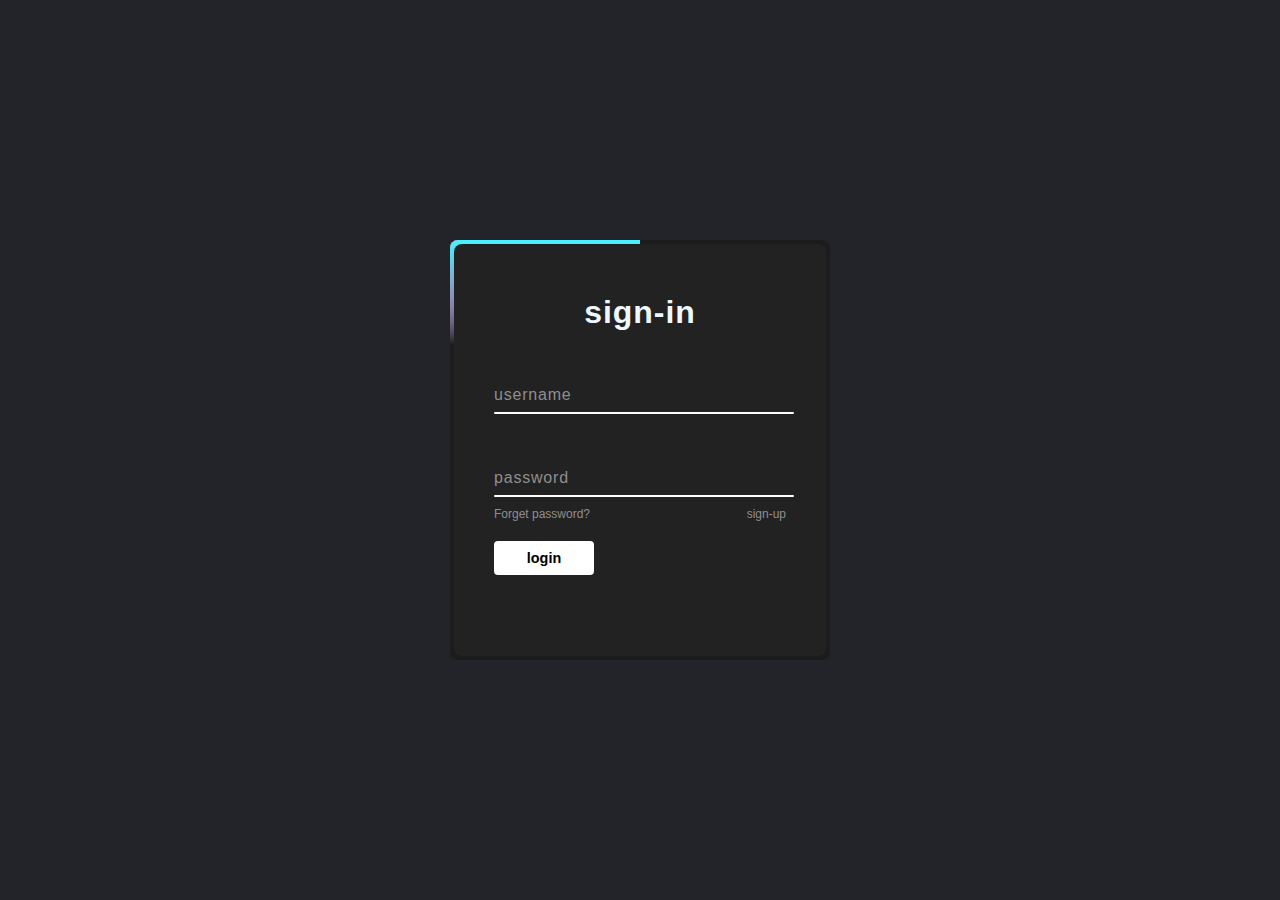
<file: Animated Login Form/index.html>
<!DOCTYPE html>
<html lang="en">
<head>
    <meta charset="UTF-8">
    <meta name="viewport" content="width=device-width, initial-scale=1.0">
    <title>Document</title>
    <link rel="stylesheet" href="style.css">
</head>
<body>
    <div class="box">
        <span class="borderline"></span>
        <form>
            <h1>sign-in</h1>
            <div class="inputsbox">
                <input type="text" required>
                <span>username</span>
                <i></i>
            </div>
            <div class="inputsbox">
                <input type="password" required>
                <span>password</span>
                <i></i>
            </div>
            <div class="links">
                <a href="#">Forget password?</a>
                <a href="#">sign-up</a>
            </div>
            <input type="submit" value="login">
        </form>
    </div>
</body>
</html>
</file>
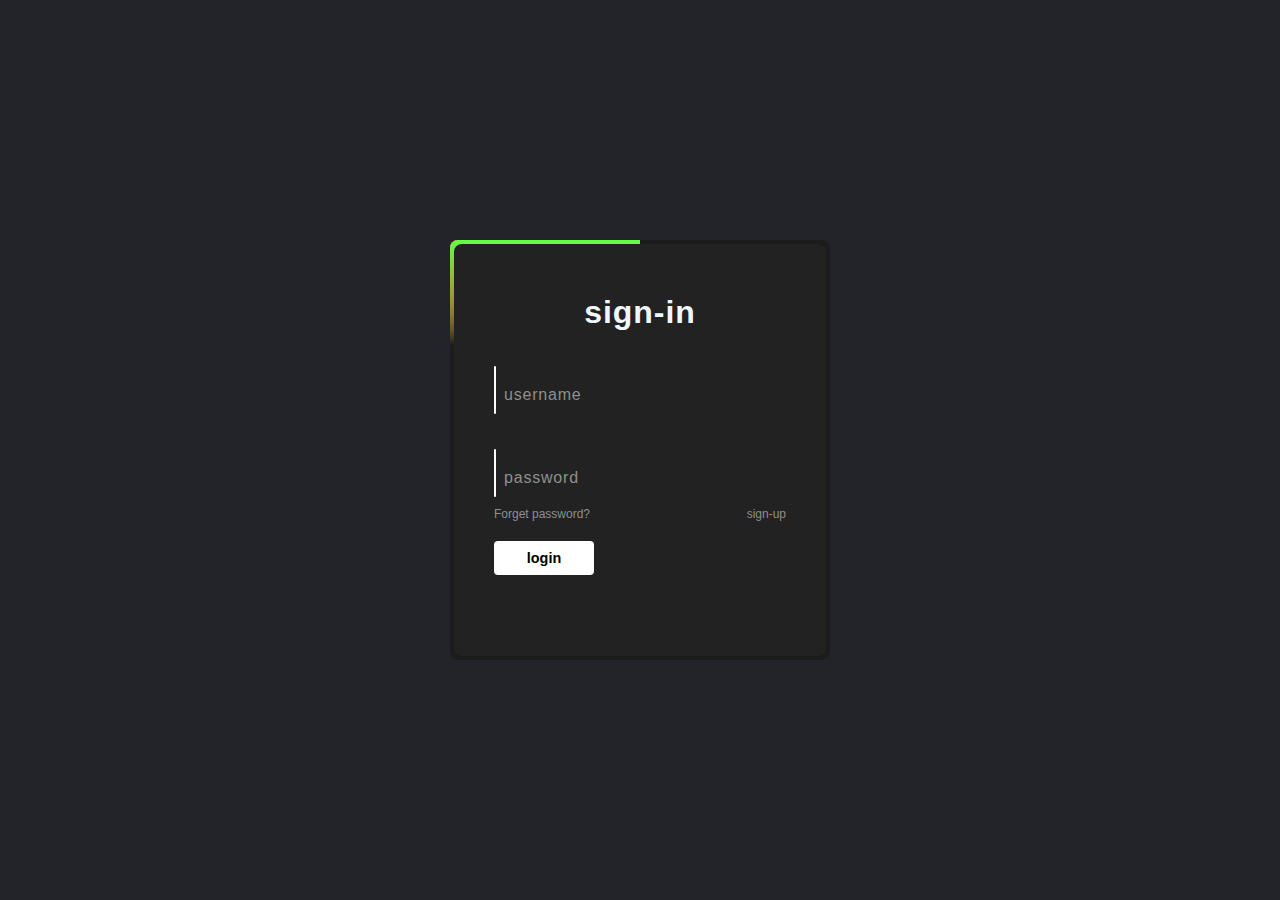
<file: Animated-Login-Form-2/index.html>
<!DOCTYPE html>
<html lang="en">
<head>
    <meta charset="UTF-8">
    <meta name="viewport" content="width=device-width, initial-scale=1.0">
    <title>animated-login-form-2</title>
    <link rel="stylesheet" href="style.css">
</head>
<body>
    <div class="box">
        <span class="borderline"></span>
        <form>
            <h1>sign-in</h1>
            <div class="inputsbox">
                <input type="text" required>
                <span>username</span>
                <i></i>
            </div>
            <div class="inputsbox">
                <input type="password" required>
                <span>password</span>
                <i></i>
            </div>
            <div class="links">
                <a href="#">Forget password?</a>
                <a href="#">sign-up</a>
            </div>
            <input type="submit" value="login">
        </form>
    </div>
</body>
</html>
</file>
<file: Animated Login Form/style.css>
*{
    box-sizing: border-box;
    margin: 0;
    padding: 0;
    font-family: Verdana, Geneva, Tahoma, sans-serif;
}
body{
    height: 100vh;
    display: flex;
    justify-content: center;
    align-items: center;
    background: #23242a;
}
.box{
    position: relative;
    background-color: #1c1c1c;
    width: 380px;
    height: 420px;
    border-radius: 8px;
    overflow: hidden;
}
.box::before
{
    content: '';
    position: absolute;
    top: -50%;
    left: -50%;
    width: 380px;
    height: 420px;
    background: linear-gradient(0deg,transparent,
    transparent, #45f3ff, #45f3ff, #45f3ff);
    z-index: 1;
    transform-origin: right bottom;
    animation: animate 6s linear infinite;
}
.box::after
{
    content: '';
    position: absolute;
    top: -50%;
    left: -50%;
    width: 380px;
    height: 420px;
    background: linear-gradient(0deg,transparent,
    transparent, #45f3ff, #45f3ff, #45f3ff);
    z-index: 1;
    transform-origin: right bottom;
    animation: animate 6s linear infinite;
    animation-delay: -3s;
}
.borderline{
    position: absolute;
    top: 0;
    inset: 0;
}
.borderline::before{
    content: '';
    position: absolute;
    top: -50%;
    left: -50%;
    width: 380px;
    height: 420px;
    background: linear-gradient(0deg,transparent,
    transparent, #ff2770, #ff2770, #ff2770);
    z-index: 1;
    transform-origin: right bottom;
    animation: animate 6s linear infinite;
    animation-delay: -1.5s;
}
.borderline::after{
    content: '';
    position: absolute;
    top: -50%;
    left: -50%;
    width: 380px;
    height: 420px;
    background: linear-gradient(0deg,transparent,
    transparent, #ff2770, #ff2770, #ff2770);
    z-index: 1;
    transform-origin: right bottom;
    animation: animate 6s linear infinite;
    animation-delay: -4.5s;
}
@keyframes animate
{
    0%
    {
        transform: rotate(0deg);
    }
    100%
    {
        transform: rotate(360deg);
    }
}
form{
    position: absolute;
    background-color: #222;
    inset: 4px;
    border-radius: 8px;
    padding: 50px 40px;
    display: flex;
    flex-direction: column;
    z-index: 2;
    display: flex;
    flex-direction: column;
}
h1{
    text-align: center;
    color: aliceblue;
    font-weight: 900;
    letter-spacing: 0.03em;
}
.inputsbox{
    position: relative;
    width: 300px;
    margin-top: 35px;
}
.inputsbox input{
    position: relative;
    width: 100%;
    padding: 20px 10px 10px;
    background: transparent;
    outline: none;
    border: none;
    box-shadow: none;
    color: #23242a;
    font-size: 1em;
    letter-spacing: 0.05em;
    transition: 0.5s;
    z-index: 10;
}
.inputsbox span{
    position: absolute;
    left: 0;
    padding: 20px 0px 10px;
    pointer-events: none;
    color: #8f8f8f;
    font-size: 1em;
    letter-spacing: 0.05em;
    transition: 0.5s;
}
.inputsbox input:valid ~ span,
.inputsbox input:focus ~ span
{
    color: #fff;
    font-size: 0.75em;
    transform: translateY(-34px);
}
.inputsbox i{
    position: absolute;
    left: 0;
    bottom: 0;
    width: 100%;
    height: 2px;
    background-color: #fff;
    border-radius: 4px;
    overflow: hidden;
    transition: 0.5s;
    pointer-events: none;
}
.inputsbox input:valid ~ i,
.inputsbox input:focus ~ i
{
    height: 44px;
}
.links{
    display: flex;
    justify-content: space-between;
}
.links a{
    margin: 10px 0px;
    font-size: 0.75em;
    color: #8f8f8f;
    text-decoration: none;
}
.links a:hover
.links a:nth-child(2)
{
    color: #fff;
}
input[type="submit"]
{
    border: none;
    outline: none;
    padding: 9px 25px;
    background: #fff;
    cursor: pointer;
    font-size: 0.9em;
    border-radius: 4px;
    font-weight: 600;
    width: 100px;
    margin-top: 10px;
}
input[type="submit"]:active
{
    opacity: 0.8;
}
</file>
<file: Animated-Login-Form-2/style.css>
*{
    box-sizing: border-box;
    margin: 0;
    padding: 0;
    font-family: Verdana, Geneva, Tahoma, sans-serif;
}
body{
    height: 100vh;
    display: flex;
    justify-content: center;
    align-items: center;
    background: #23242a;
}
.box{
    position: relative;
    background-color: #1c1c1c;
    width: 380px;
    height: 420px;
    border-radius: 8px;
    overflow: hidden;
}
.box::before
{
    content: '';
    position: absolute;
    top: -50%;
    left: -50%;
    width: 380px;
    height: 420px;
    background: linear-gradient(0deg,transparent,
    transparent, #64ff45, #64ff45, #64ff45);
    z-index: 1;
    transform-origin: right bottom;
    animation: animate 6s linear infinite;
}
.box::after
{
    content: '';
    position: absolute;
    top: -50%;
    left: -50%;
    width: 380px;
    height: 420px;
    background: linear-gradient(0deg,transparent,
    transparent, #64ff45, #64ff45, #64ff45);
    z-index: 1;
    transform-origin: right bottom;
    animation: animate 6s linear infinite;
    animation-delay: -3s;
}
.borderline{
    position: absolute;
    top: 0;
    inset: 0;
}
.borderline::before{
    content: '';
    position: absolute;
    top: -50%;
    left: -50%;
    width: 380px;
    height: 420px;
    background: linear-gradient(0deg,transparent,
    transparent, #ff2727, #ff2727, #ff2727);
    z-index: 1;
    transform-origin: right bottom;
    animation: animate 6s linear infinite;
    animation-delay: -1.5s;
}
.borderline::after{
    content: '';
    position: absolute;
    top: -50%;
    left: -50%;
    width: 380px;
    height: 420px;
    background: linear-gradient(0deg,transparent,
    transparent, #ff2727, #ff2727, #ff2727);
    z-index: 1;
    transform-origin: right bottom;
    animation: animate 6s linear infinite;
    animation-delay: -4.5s;
}
@keyframes animate
{
    0%
    {
        transform: rotate(0deg);
    }
    100%
    {
        transform: rotate(360deg);
    }
}
form{
    position: absolute;
    background-color: #222;
    inset: 4px;
    border-radius: 8px;
    padding: 50px 40px;
    display: flex;
    flex-direction: column;
    z-index: 2;
    display: flex;
    flex-direction: column;
}
h1{
    text-align: center;
    color: aliceblue;
    font-weight: 900;
    letter-spacing: 0.03em;
}
.inputsbox{
    position: relative;
    width: 300px;
    margin-top: 35px;
}
.inputsbox input{
    position: relative;
    width: 100%;
    padding: 20px 10px 10px;
    background: transparent;
    outline: none;
    border: none;
    box-shadow: none;
    color: #23242a;
    font-size: 1em;
    letter-spacing: 0.05em;
    transition: 0.5s;
    z-index: 10;
}
.inputsbox span{
    position: absolute;
    left: 0;
    padding: 20px 10px 10px;
    pointer-events: none;
    color: #8f8f8f;
    font-size: 1em;
    letter-spacing: 0.05em;
    transition: 0.5s;
}
.inputsbox input:valid ~ span,
.inputsbox input:focus ~ span
{
    color: #fff;
    font-size: 0.75em;
    padding: 20px 0px 10px;
    transform: translateY(-34px);
}
.inputsbox i{
    position: absolute;
    left: 0;
    bottom: 0;
    width: 2px;
    height: 100%;
    background-color: #fff;
    border-radius: 4px;
    overflow: hidden;
    transition: 0.5s;
    pointer-events: none;
}
.inputsbox input:valid ~ i,
.inputsbox input:focus ~ i
{
    width: 300px
}
.links{
    display: flex;
    justify-content: space-between;
}
.links a{
    margin: 10px 0px;
    font-size: 0.75em;
    color: #8f8f8f;
    text-decoration: none;
}
.links a:hover
.links a:nth-child(2)
{
    color: #fff;
}
input[type="submit"]
{
    border: none;
    outline: none;
    padding: 9px 25px;
    background: #fff;
    cursor: pointer;
    font-size: 0.9em;
    border-radius: 4px;
    font-weight: 600;
    width: 100px;
    margin-top: 10px;
}
input[type="submit"]:active
{
    opacity: 0.8;
}
</file>
